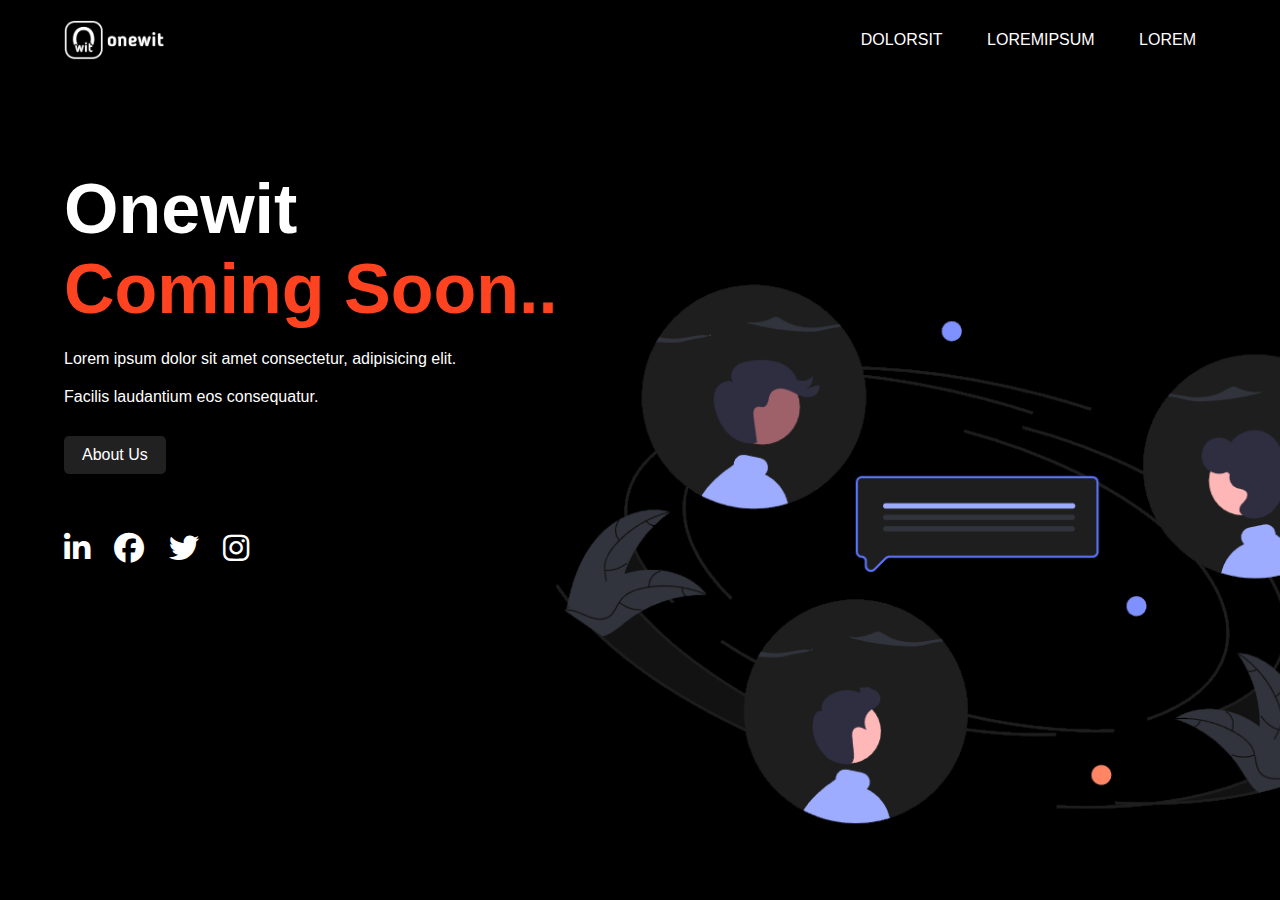
<file: Onewit Coming Soon/index.html>
<!DOCTYPE html>
<html lang="en">
<head>
    <title>OneWit Coming Soon</title>
    <link rel="stylesheet" href="style.css">
    <link rel="stylesheet" href="https://cdnjs.cloudflare.com/ajax/libs/font-awesome/6.1.1/css/all.min.css">
</head>
<body>
    <div class="hero">
    <nav>
        <img src="logo2.png" class="logo">
        <ul>
            <li><a href="">DOLORSIT</a></li>
            <li><a href="">LOREMIPSUM</a></li>
            <li><a href="">LOREM</a></li>
        </ul>
    </nav>

    <div class="info">
        <h1>Onewit <br><span>Coming Soon...</span></h1>
        <p>Lorem ipsum dolor sit amet consectetur, adipisicing elit.<br><br>Facilis laudantium eos consequatur.</p>
        <a href="">About Us</a>
    </div>

    <div class="img-box ">
                   
        <img src="stp.png" class="img-front">
        
    </div>   

    <div class="social-links">
        <a href=""><i class="fa-brands fa-linkedin-in"></i></a>
        <a href=""><i class="fa-brands fa-facebook"></i></a>
        <a href=""><i class="fa-brands fa-twitter"></i></i></a>
        <a href=""><i class="fa-brands fa-instagram"></i></i></a>
        </div>
        

    
</div>
</body>
</html>
</file>
<file: Onewit Coming Soon/style.css>
*{
    margin: 0;
    padding: 0;
 }

.hero{
    height: 100vh;
    width: 100%;
    background:rgb(0, 0, 0);
    font-family: sans-serif;
    position: relative;
}

nav{
    width: 90%;
    margin: auto;
    padding: 20px 0;
    display: flex;
    align-items: center;
    justify-content: space-between;
 }

.logo{
    width: 100px;
    cursor: pointer;

}

nav ul li{
    display: inline-block ;
    list-style: none;
    margin: 10px 20px;

}

nav ul li a{
    
    text-decoration: none;
    color:#fff;

}

nav ul li a:hover{
    color: hsl(9, 100%, 56%);

}

.info{
    margin-left: 5%; 
    margin-top: 7%;
}

.info h1{
    font-size: 70px;
    color: #ffffff;
    margin-bottom: 20px;
}

span{
    color: #ff4321;
}

.info p{
    color: #fff;
    line-height: 19px;

}

.info a{
    background: #212121;
    padding: 10px 18px;
    text-decoration: none;
    color: #fff;
    display: inline-block;
    margin: 30px 0;
    border-radius: 5px;

}

.img-box{
    width: 45%;
    height: 80%;
    position: absolute;
    bottom: 0;
    right: 100px;

}

.img-box img{
    height: 80%;
    position: absolute;
    left: 63%;
    bottom: 68px;
    transform: translate(-50%);
    transition: bottom 1s;
}

.img-box:hover .back-img{
    bottom: 40px;

}

.social-links{
    margin-left: 5% ;
    margin-top: 28px;
}

.social-links a{
    font-size: 30px ;
    color: #fff;
    margin-right: 20px;

}

.social-links a:hover{
    color: #ff4331
}
</file>
